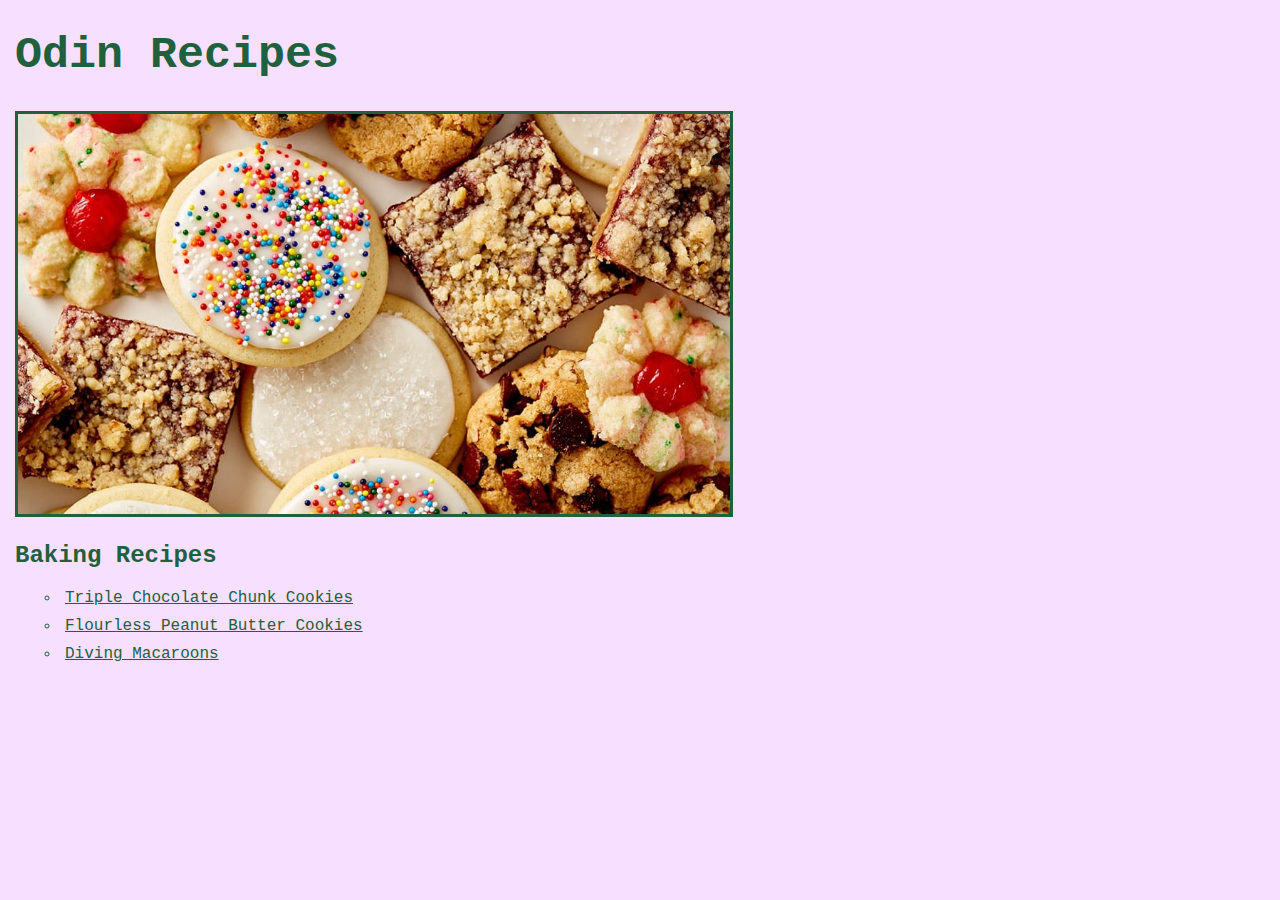
<file: index.html>
<!DOCTYPE html>
<html lang="en">
<head>
    <meta charset="UTF-8">
    <meta http-equiv="X-UA-Compatible" content="IE=edge">
    <meta name="viewport" content="width=device-width, initial-scale=1.0">
    <title>Odin Recipes</title>
    <link rel="stylesheet" href="css/styles.css">
</head>
<body>
    <h1>Odin Recipes</h1>
    <img src="images/cookies.jpg">
    <h2>Baking Recipes</h2>
    <ul type="circle">
        <li><a href="recipes/triple-chocolate-chunk.html">Triple Chocolate Chunk Cookies</a></li>
        <li><a href="recipes/peanut-butter-flourless.html">Flourless Peanut Butter Cookies</a></li>
        <li><a href="recipes/divine-macaroons.html">Diving Macaroons</a></li>
    </ul>
</body>
</html>
</file>
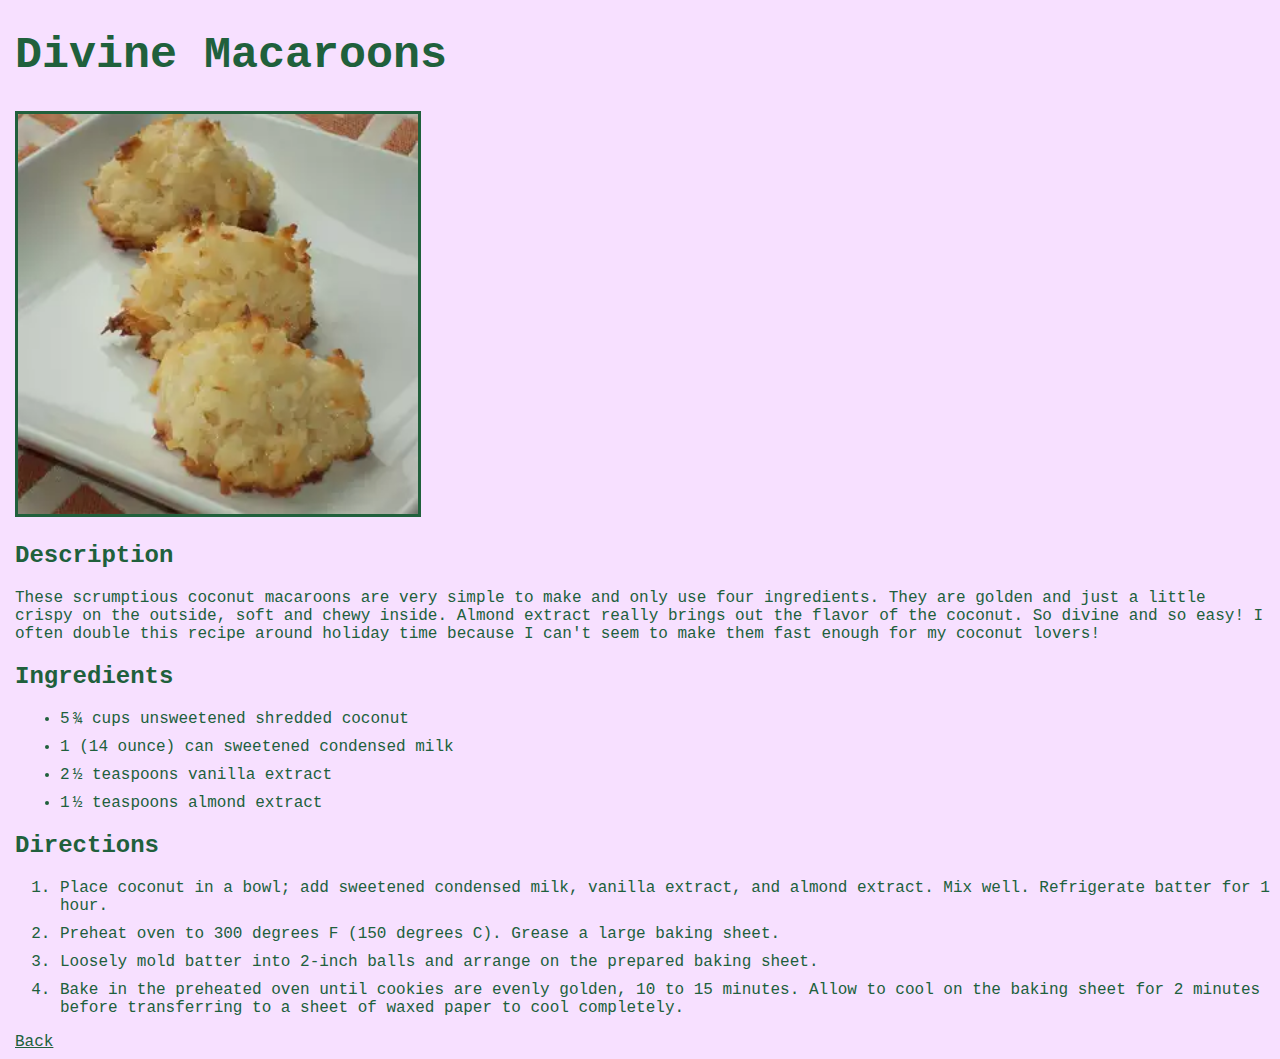
<file: recipes/divine-macaroons.html>
<!DOCTYPE html>
<html lang="en">
<head>
    <meta charset="UTF-8">
    <meta http-equiv="X-UA-Compatible" content="IE=edge">
    <meta name="viewport" content="width=device-width, initial-scale=1.0">
    <title>Divine Macaroons</title>
    <link rel="stylesheet" href="../css/styles.css">
</head>
<body>
    <h1>Divine Macaroons</h1>
    <img src="../images/divine-macaroons.jpg">
    <h2>Description</h2>
    <p>These scrumptious coconut macaroons are very simple to make and only use four ingredients. They are golden and just a little crispy on the outside, soft and chewy inside. Almond extract really brings out the flavor of the coconut. So divine and so easy! I often double this recipe around holiday time because I can't seem to make them fast enough for my coconut lovers!</p>
    <h2>Ingredients</h2>
    <ul>
        <li>5 ¾ cups unsweetened shredded coconut</li>
        <li>1 (14 ounce) can sweetened condensed milk</li>
        <li>2 ½ teaspoons vanilla extract</li>
        <li>1 ½ teaspoons almond extract</li>
    </ul>
    <h2>Directions</h2>
    <ol>
        <li>Place coconut in a bowl; add sweetened condensed milk, vanilla extract, and almond extract. Mix well. Refrigerate batter for 1 hour.</li>
        <li>Preheat oven to 300 degrees F (150 degrees C). Grease a large baking sheet.</li>
        <li>Loosely mold batter into 2-inch balls and arrange on the prepared baking sheet.</li>
        <li>Bake in the preheated oven until cookies are evenly golden, 10 to 15 minutes. Allow to cool on the baking sheet for 2 minutes before transferring to a sheet of waxed paper to cool completely.</li>
    </ol>
    <a href="../index.html">Back</a>
</body>
</html>
</file>
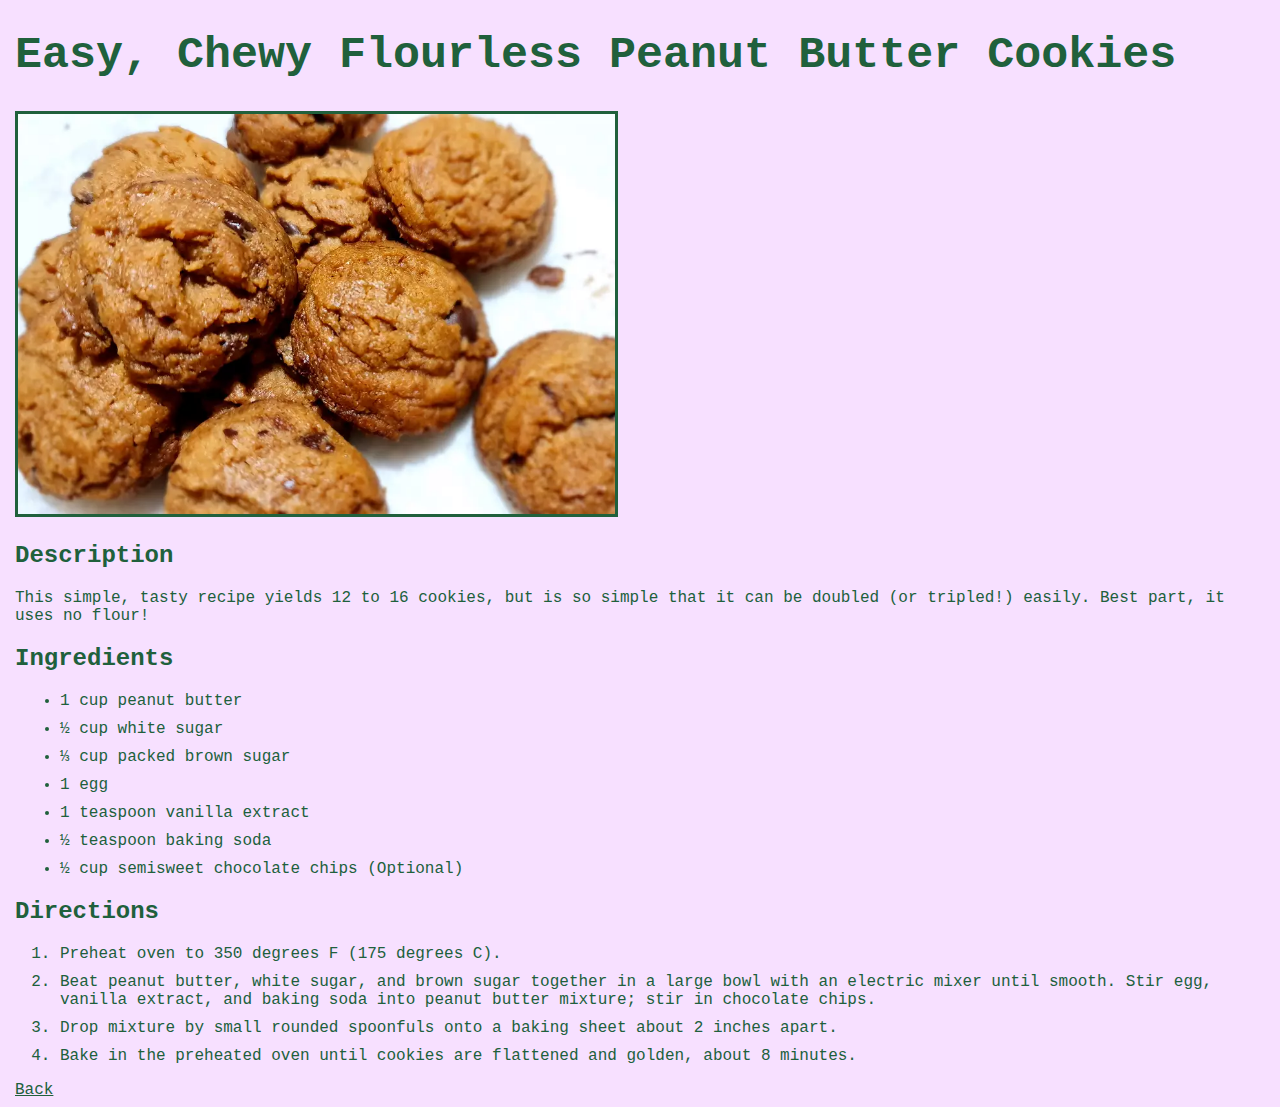
<file: recipes/peanut-butter-flourless.html>
<!DOCTYPE html>
<html lang="en">
<head>
    <meta charset="UTF-8">
    <meta http-equiv="X-UA-Compatible" content="IE=edge">
    <meta name="viewport" content="width=device-width, initial-scale=1.0">
    <title>Flourless Peanut Butter Cookies</title>
    <link rel="stylesheet" href="../css/styles.css">
</head>
<body>
    <h1>Easy, Chewy Flourless Peanut Butter Cookies</h1>
    <img src="../images/peanut-butter-flourless.jpg">
    <h2>Description</h2>
    <p>This simple, tasty recipe yields 12 to 16 cookies, but is so simple that it can be doubled (or tripled!) easily. Best part, it uses no flour!</p>
    <h2>Ingredients</h2>
    <ul>
        <li>1 cup peanut butter</li>
        <li>½ cup white sugar</li>
        <li>⅓ cup packed brown sugar</li>
        <li>1 egg</li>
        <li>1 teaspoon vanilla extract</li>
        <li>½ teaspoon baking soda</li>
        <li>½ cup semisweet chocolate chips (Optional)</li>
    </ul>
    <h2>Directions</h2>
    <ol>
        <li>Preheat oven to 350 degrees F (175 degrees C).</li>
        <li>Beat peanut butter, white sugar, and brown sugar together in a large bowl with an electric mixer until smooth. Stir egg, vanilla extract, and baking soda into peanut butter mixture; stir in chocolate chips.</li>
        <li>Drop mixture by small rounded spoonfuls onto a baking sheet about 2 inches apart.</li>
        <li>Bake in the preheated oven until cookies are flattened and golden, about 8 minutes.</li>
    </ol>
    <a href="../index.html">Back</a>
</body>
</html>
</file>
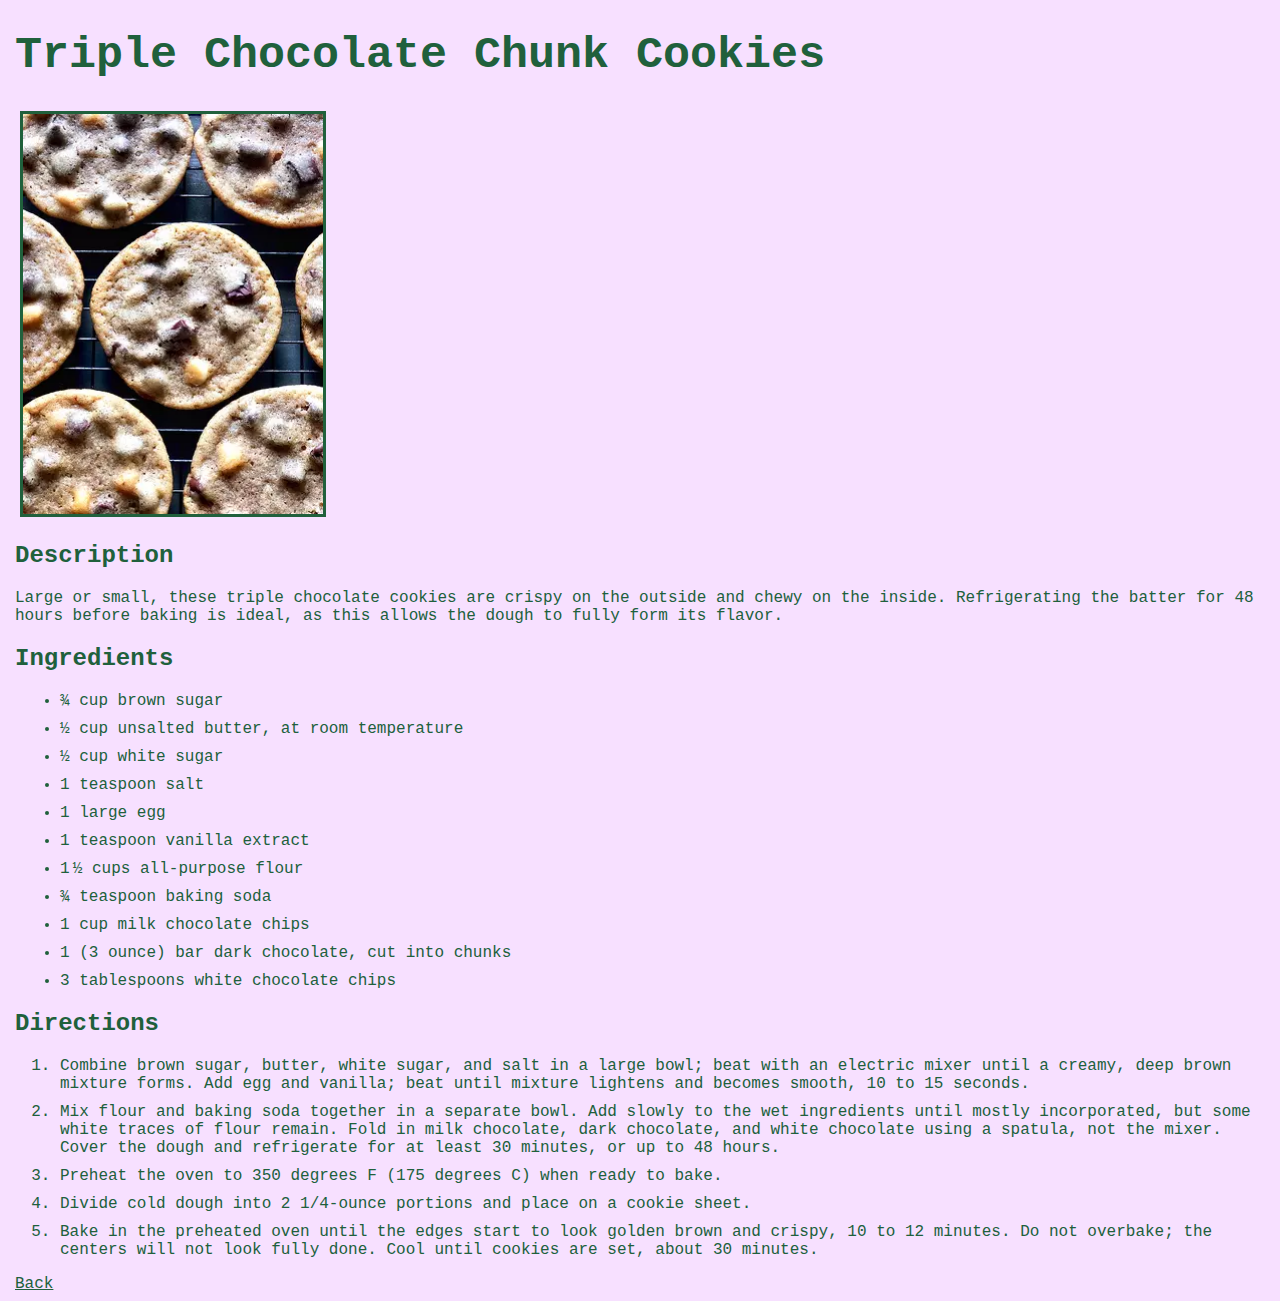
<file: recipes/triple-chocolate-chunk.html>
<!DOCTYPE html>
<html lang="en">
<head>
    <meta charset="UTF-8">
    <meta http-equiv="X-UA-Compatible" content="IE=edge">
    <meta name="viewport" content="width=device-width, initial-scale=1.0">
    <title>Triple Chocolate Chunk Cookies</title>
    <link rel="stylesheet" href="../css/styles.css">
</head>
<body>
    <h1>Triple Chocolate Chunk Cookies</h1>
    <p>
        <img src="../images/triple-chocolate-chunk.jpg">
    </p>
    <h2>Description</h2>
    <p>Large or small, these triple chocolate cookies are crispy on the outside and chewy on the inside. Refrigerating the batter for 48 hours before baking is ideal, as this allows the dough to fully form its flavor.</p>
    <h2>Ingredients</h2>
    <ul>
        <li>¾ cup brown sugar</li>
        <li>½ cup unsalted butter, at room temperature</li>
        <li>½ cup white sugar</li>
        <li>1 teaspoon salt</li>
        <li>1 large egg</li>
        <li>1 teaspoon vanilla extract</li>
        <li>1 ½ cups all-purpose flour</li>
        <li>¾ teaspoon baking soda</li>
        <li>1 cup milk chocolate chips</li>
        <li>1 (3 ounce) bar dark chocolate, cut into chunks</li>
        <li>3 tablespoons white chocolate chips</li>
    </ul>
    <h2>Directions</h2>
    <ol>
        <li>Combine brown sugar, butter, white sugar, and salt in a large bowl; beat with an electric mixer until a creamy, deep brown mixture forms. Add egg and vanilla; beat until mixture lightens and becomes smooth, 10 to 15 seconds.</li>
        <li>Mix flour and baking soda together in a separate bowl. Add slowly to the wet ingredients until mostly incorporated, but some white traces of flour remain. Fold in milk chocolate, dark chocolate, and white chocolate using a spatula, not the mixer. Cover the dough and refrigerate for at least 30 minutes, or up to 48 hours.</li>
        <li>Preheat the oven to 350 degrees F (175 degrees C) when ready to bake.</li>
        <li>Divide cold dough into 2 1/4-ounce portions and place on a cookie sheet.</li>
        <li>Bake in the preheated oven until the edges start to look golden brown and crispy, 10 to 12 minutes. Do not overbake; the centers will not look fully done. Cool until cookies are set, about 30 minutes.</li>
    </ol>
    <a href="../index.html">Back</a>
</body>
</html>
</file>
<file: css/styles.css>
/* styles.css */
* {
    background-color: #f7e0ff;
    color: #20603c;
    font-family:'Courier New', Courier, monospace;

    margin-left: 5px;
}

h1 {
    font-size: 45px;
}

img {
    height: 400px;
    width: auto;
    border: 3px solid #20603c;
}

li {
    margin-bottom: 10px;
}
</file>
